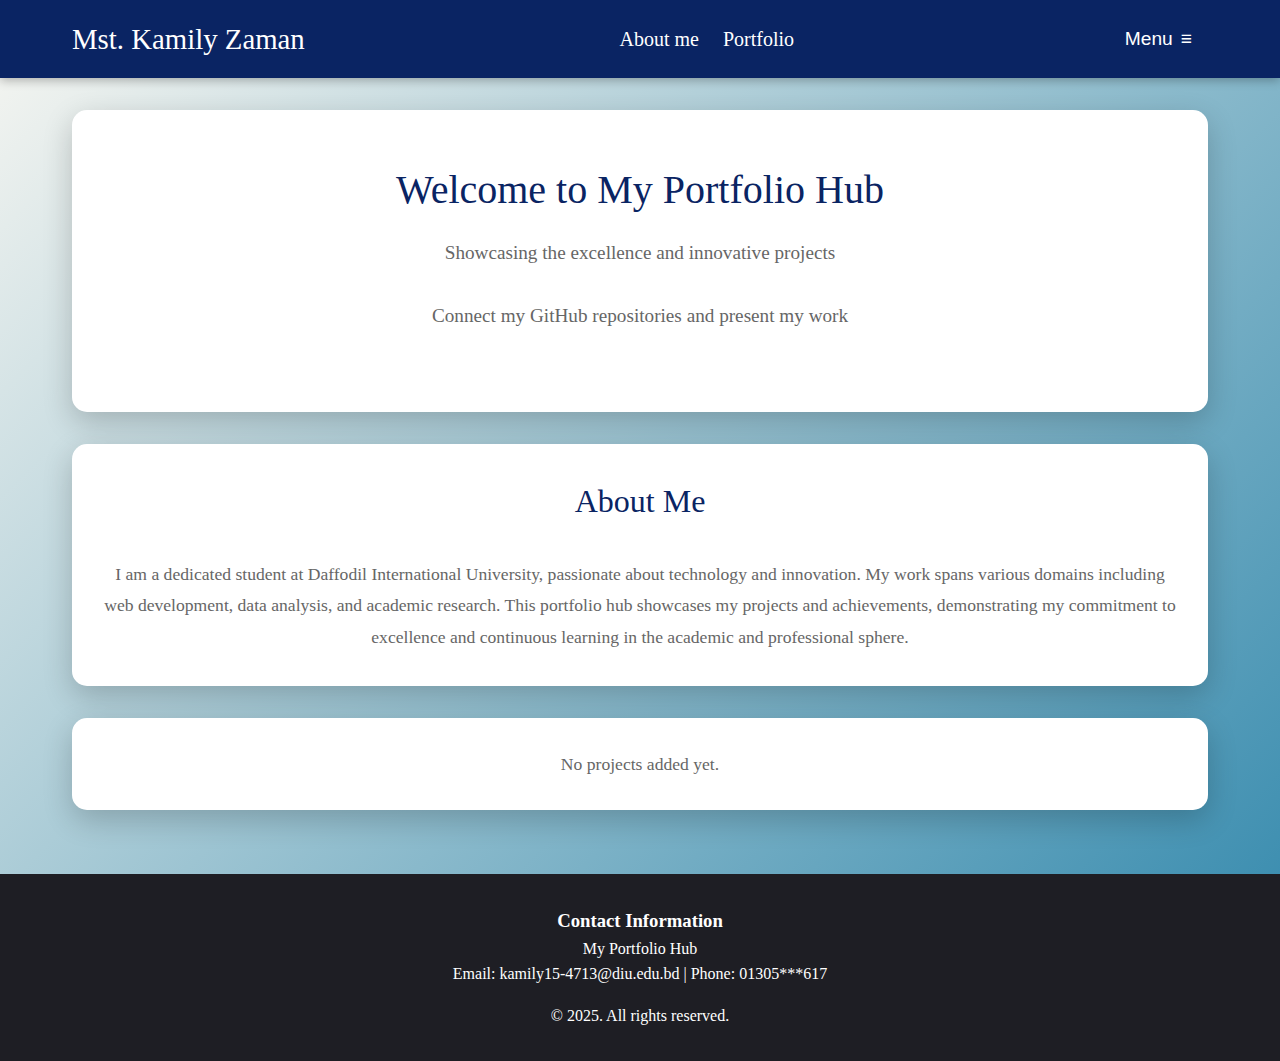
<file: index.html>
<!DOCTYPE html>
<html lang="en">
<head>
    <meta charset="UTF-8">
    <meta name="viewport" content="width=device-width, initial-scale=1.0">
    <title>My Portfolio Hub</title>
    <style>
        * {
            margin: 0;
            padding: 0;
            box-sizing: border-box;
        }

        html {
            scroll-behavior: smooth;
        }

        body {
            font-family: 'Georgia', serif;
            line-height: 1.6;
            background: linear-gradient(135deg, #F8F7F2, #2E86AB);
            color: #333;
            min-height: 100vh;
        }

        .header {
            background: #0A2463;
            color: white;
            padding: 1rem 0;
            box-shadow: 0 2px 10px rgba(0,0,0,0.3);
            position: relative;
        }

        .header-content {
            max-width: 1200px;
            margin: 0 auto;
            display: flex;
            justify-content: space-between;
            align-items: center;
            padding: 0 2rem;
        }

        .logo h1 {
            font-size: 1.8rem;
            font-weight: 300;
        }

        .menu-button {
            background: none;
            border: none;
            color: white;
            font-size: 1.2rem;
            cursor: pointer;
            padding: 0.5rem 1rem;
            border-radius: 5px;
            transition: background-color 0.3s ease;
            display: flex;
            align-items: center;
            gap: 0.5rem;
        }

        .menu-button:hover {
            background: rgba(255,255,255,0.1);
        }

        .menu-dropdown {
            position: absolute;
            top: 100%;
            right: 2rem;
            background: white;
            border-radius: 8px;
            box-shadow: 0 10px 30px rgba(0,0,0,0.2);
            min-width: 250px;
            z-index: 1000;
            opacity: 0;
            visibility: hidden;
            transform: translateY(-10px);
            transition: all 0.3s ease;
        }

        .menu-dropdown.active {
            opacity: 1;
            visibility: visible;
            transform: translateY(0);
        }

        .menu-item {
            display: block;
            padding: 1rem 1.5rem;
            color: #333;
            text-decoration: none;
            border-bottom: 1px solid #eee;
            transition: background-color 0.3s ease;
            cursor: pointer;
        }

        .menu-item:hover {
            background: #f8f9fa;
        }

        .menu-item:last-child {
            border-bottom: none;
        }

        .menu-item.add-project {
            color: #0A2463;
            font-weight: 600;
        }

        .menu-item.view-all {
            color: #2E86AB;
            font-weight: 600;
        }

        .menu-item.view-code {
            color: #3E92CC;
            font-weight: 600;
        }

        .main-container {
            max-width: 1200px;
            margin: 2rem auto;
            padding: 0 2rem;
        }

        .hero {
            background: white;
            border-radius: 15px;
            padding: 3rem;
            margin-bottom: 2rem;
            box-shadow: 0 10px 30px rgba(0,0,0,0.2);
            text-align: center;
        }

        .hero h2 {
            color: #0A2463;
            font-size: 2.5rem;
            margin-bottom: 1rem;
            font-weight: 300;
        }

        .hero p {
            font-size: 1.2rem;
            color: #666;
            margin-bottom: 2rem;
        }

        .about-section {
            background: white;
            border-radius: 15px;
            padding: 2rem;
            box-shadow: 0 10px 30px rgba(0,0,0,0.2);
            margin-bottom: 2rem;
        }

        .section-title {
            color: #0A2463;
            font-size: 2rem;
            margin-bottom: 2rem;
            text-align: center;
            font-weight: 300;
        }

        .project-content {
            background: white;
            border-radius: 15px;
            padding: 2rem;
            box-shadow: 0 10px 30px rgba(0,0,0,0.2);
            text-align: center;
            color: #666;
            font-size: 1.1rem;
        }

        .footer {
            background: #1E1E24;
            color: white;
            text-align: center;
            padding: 2rem 0;
            margin-top: 4rem;
        }

        /* Modal Styles */
        .modal {
            display: none;
            position: fixed;
            z-index: 2000;
            left: 0;
            top: 0;
            width: 100%;
            height: 100%;
            background-color: rgba(0,0,0,0.5);
        }

        .modal-content {
            background-color: white;
            margin: 5% auto;
            padding: 2rem;
            border-radius: 15px;
            width: 90%;
            max-width: 600px;
            box-shadow: 0 20px 40px rgba(0,0,0,0.3);
        }

        .modal-content-large {
            max-width: 90%;
            max-height: 80%;
            overflow-y: auto;
        }

        .close-modal {
            color: #aaa;
            float: right;
            font-size: 28px;
            font-weight: bold;
            cursor: pointer;
            line-height: 1;
        }

        .close-modal:hover {
            color: #0A2463;
        }

        .form-group {
            margin-bottom: 1rem;
        }

        .form-group label {
            display: block;
            margin-bottom: 0.5rem;
            font-weight: 600;
            color: #333;
        }

        .form-group input, .form-group textarea {
            width: 100%;
            padding: 0.8rem;
            border: 2px solid #ddd;
            border-radius: 5px;
            font-size: 1rem;
            transition: border-color 0.3s ease;
        }

        .form-group input:focus, .form-group textarea:focus {
            outline: none;
            border-color: #0A2463;
        }

        .btn {
            background: #0A2463;
            color: white;
            padding: 0.8rem 2rem;
            border: none;
            border-radius: 5px;
            cursor: pointer;
            font-size: 1rem;
            font-weight: 600;
            transition: all 0.3s ease;
        }

        .btn:hover {
            background: #3E92CC;
            transform: translateY(-2px);
            box-shadow: 0 5px 15px rgba(10,36,99,0.3);
        }

        .project-display {
            background: white;
            border-radius: 15px;
            padding: 2rem;
            box-shadow: 0 10px 30px rgba(0,0,0,0.2);
            margin-bottom: 2rem;
        }

        .project-header {
            display: flex;
            justify-content: space-between;
            align-items: center;
            margin-bottom: 1rem;
        }

        .project-title-display {
            color: #0A2463;
            font-size: 1.8rem;
            font-weight: 600;
        }

        .project-actions {
            display: flex;
            gap: 1rem;
        }

        .btn-secondary {
            background: #6c757d;
            color: white;
            padding: 0.5rem 1rem;
            border: none;
            border-radius: 5px;
            cursor: pointer;
            text-decoration: none;
            display: inline-block;
            font-size: 0.9rem;
            transition: all 0.3s ease;
        }

        .btn-secondary:hover {
            background: #545b62;
            transform: translateY(-1px);
        }

        .btn-primary-small {
            background: #0A2463;
            color: white;
            padding: 0.5rem 1rem;
            border: none;
            border-radius: 5px;
            cursor: pointer;
            text-decoration: none;
            display: inline-block;
            font-size: 0.9rem;
            transition: all 0.3s ease;
        }

        .btn-primary-small:hover {
            background: #3E92CC;
            transform: translateY(-1px);
        }

        .github-icon {
            width: 20px;
            height: 20px;
            fill: currentColor;
            margin-right: 0.5rem;
        }

        /* Projects Grid */
        .projects-grid {
            display: grid;
            grid-template-columns: repeat(auto-fit, minmax(300px, 1fr));
            gap: 2rem;
            margin-top: 2rem;
        }

        .project-card {
            background: white;
            border-radius: 15px;
            padding: 1.5rem;
            box-shadow: 0 10px 30px rgba(0,0,0,0.1);
            transition: transform 0.3s ease, box-shadow 0.3s ease;
        }

        .project-card:hover {
            transform: translateY(-5px);
            box-shadow: 0 15px 40px rgba(0,0,0,0.2);
        }

        .project-card h4 {
            color: #0A2463;
            font-size: 1.3rem;
            margin-bottom: 1rem;
            font-weight: 600;
        }

        .project-card p {
            color: #666;
            line-height: 1.6;
            margin-bottom: 1.5rem;
        }

        .project-card-actions {
            display: flex;
            gap: 0.5rem;
            flex-wrap: wrap;
        }

        /* Code Display */
        .code-container {
            background: #f8f9fa;
            border: 1px solid #e9ecef;
            border-radius: 8px;
            margin-bottom: 2rem;
        }

        .code-header {
            background: #0A2463;
            color: white;
            padding: 1rem;
            border-radius: 8px 8px 0 0;
            font-weight: 600;
        }

        .code-content {
            padding: 1rem;
            font-family: 'Courier New', monospace;
            font-size: 0.9rem;
            line-height: 1.4;
            white-space: pre-wrap;
            word-wrap: break-word;
            background: #ffffff;
            border-radius: 0 0 8px 8px;
        }

        .github-link {
            color: #3E92CC;
            text-decoration: none;
            font-size: 0.9rem;
        }

        .github-link:hover {
            text-decoration: underline;
        }

        /* Fade in animation for project display */
        .fade-in {
            animation: fadeIn 0.5s ease-in;
        }

        .navItem {
            list-style: none;              /* Removes bullet points */
            display: flex;                 /* Makes list items horizontal */
            gap: 1.5rem;                   /* Adds space between links */
            align-items: center;
            margin: 0;
            padding: 0;
        }

        .navItem li a {
            text-decoration: none;        /* Removes underline */
            color: white;                 /* Ensures visible on dark background */
            font-weight: 500;
            font-size: 20px;
            transition: color 0.3s ease;
        }

        .navItem li a:hover {
            color: #3E92CC;
        }

        @keyframes fadeIn {
            from {
                opacity: 0;
                transform: translateY(20px);
            }
            to {
                opacity: 1;
                transform: translateY(0);
            }
        }

        @media (max-width: 768px) {
            .header-content {
                padding: 0 1rem;
            }

            .menu-dropdown {
                right: 1rem;
            }

            .hero h2 {
                font-size: 2rem;
            }

            .project-header {
                flex-direction: column;
                gap: 1rem;
                align-items: flex-start;
            }

            .project-actions {
                flex-direction: column;
            }

            .projects-grid {
                grid-template-columns: 1fr;
            }

            .project-card-actions {
                flex-direction: column;
            }
        }
    </style>
</head>
<body>
    <!-- Rest of your HTML content remains exactly the same -->
    <header class="header">
        <div class="header-content">
            <div class="logo">
                <h1>Mst. Kamily Zaman</h1>
            </div>
            <div>
                <ul class="navItem">
                    <li>
                        <a href="/project.html">About me</a>
                    </li>
                    <li>
                        <a href="/project.html">Portfolio</a>
                    </li>
                </ul>
            </div>
            <button class="menu-button" id="menuButton">
                Menu
                <span>≡</span>
            </button>
            <div class="menu-dropdown" id="menuDropdown">
                <div class="menu-item add-project" onclick="openAddProjectModal()">Add Project</div>
                <div class="menu-item view-all" onclick="showAllProjects()" id="viewAllOption" style="display: none;">View All Projects</div>
                <div class="menu-item view-code" onclick="showAllCode()" id="viewCodeOption" style="display: none;">View All Code</div>
            </div>
        </div>
    </header>

    <main class="main-container">
        <section class="hero">
            <h2>Welcome to My Portfolio Hub</h2>
            <p>Showcasing the excellence and innovative projects</p>
            <p>Connect my GitHub repositories and present my work</p>
        </section>

        <section class="about-section">
            <h3 class="section-title">About Me</h3>
            <p style="text-align: center; font-size: 1.1rem; color: #666; line-height: 1.8;">
                I am a dedicated student at Daffodil International University, passionate about technology and innovation. 
                My work spans various domains including web development, data analysis, and academic research. 
                This portfolio hub showcases my projects and achievements, demonstrating my commitment to excellence 
                and continuous learning in the academic and professional sphere.
            </p>
        </section>

        <div id="projectDisplay">
            <div class="project-content">
                <p>No projects added yet.</p>
            </div>
        </div>
    </main>

    <footer class="footer">
        <div style="max-width: 1200px; margin: 0 auto; padding: 0 2rem;">
            <h3>Contact Information</h3>
            <p>My Portfolio Hub</p>
            <p>Email: kamily15-4713@diu.edu.bd | Phone: 01305***617</p>
            <p style="margin-top: 1rem;">&copy; 2025. All rights reserved.</p>
        </div>
    </footer>

    <!-- Add Project Modal -->
    <div id="addProjectModal" class="modal">
        <div class="modal-content">
            <span class="close-modal" onclick="closeAddProjectModal()">&times;</span>
            <h3 style="color: #0A2463; margin-bottom: 1rem;">Add New Project</h3>
            <form id="projectForm">
                <div class="form-group">
                    <label for="projectName">Project Name:</label>
                    <input type="text" id="projectName" name="projectName" required>
                </div>
                <div class="form-group">
                    <label for="projectDescription">Project Description:</label>
                    <textarea id="projectDescription" name="projectDescription" rows="3" required></textarea>
                </div>
                <div class="form-group">
                    <label for="githubLink">GitHub Repository Link:</label>
                    <input type="url" id="githubLink" name="githubLink" placeholder="https://github.com/username/repository" required>
                </div>
                <div class="form-group">
                    <label for="reportLink">Report/Live Demo Link (Optional):</label>
                    <input type="url" id="reportLink" name="reportLink" placeholder="https://username.report.io/repository">
                </div>
                <button type="submit" class="btn">Add Project</button>
            </form>
        </div>
    </div>

    <!-- View All Code Modal -->
    <div id="viewCodeModal" class="modal">
        <div class="modal-content modal-content-large">
            <span class="close-modal" onclick="closeViewCodeModal()">&times;</span>
            <h3 style="color: #0A2463; margin-bottom: 1rem;">All Project Code Links</h3>
            <div id="codeDisplay"></div>
        </div>
    </div>

    <script>
        // All your JavaScript remains exactly the same
        let projects = [];
        let currentProject = null;
        let viewMode = 'single'; // 'single', 'all', 'code'

        // Menu functionality
        const menuButton = document.getElementById('menuButton');
        const menuDropdown = document.getElementById('menuDropdown');

        menuButton.addEventListener('click', function(e) {
            e.stopPropagation();
            menuDropdown.classList.toggle('active');
        });

        // Close menu when clicking outside
        document.addEventListener('click', function() {
            menuDropdown.classList.remove('active');
        });

        menuDropdown.addEventListener('click', function(e) {
            e.stopPropagation();
        });

        // Modal functionality
        function openAddProjectModal() {
            document.getElementById('addProjectModal').style.display = 'block';
            menuDropdown.classList.remove('active');
        }

        function closeAddProjectModal() {
            document.getElementById('addProjectModal').style.display = 'none';
            document.getElementById('projectForm').reset();
        }

        function closeViewCodeModal() {
            document.getElementById('viewCodeModal').style.display = 'none';
        }

        // Close modal when clicking outside
        window.addEventListener('click', function(event) {
            const addModal = document.getElementById('addProjectModal');
            const codeModal = document.getElementById('viewCodeModal');
            if (event.target === addModal) {
                closeAddProjectModal();
            }
            if (event.target === codeModal) {
                closeViewCodeModal();
            }
        });

        // Project management
        function addProject(name, description, githubLink, reportLink) {
            const project = {
                id: Date.now(),
                name,
                description,
                githubLink,
                reportLink: reportLink || null
            };
            projects.push(project);
            updateMenu();
            showProject(project);
        }

        function updateMenu() {
            const menuDropdown = document.getElementById('menuDropdown');
            const viewAllOption = document.getElementById('viewAllOption');
            const viewCodeOption = document.getElementById('viewCodeOption');
            
            let menuHTML = '<div class="menu-item add-project" onclick="openAddProjectModal()">Add Project</div>';
            
            if (projects.length > 0) {
                menuHTML += '<div class="menu-item view-all" onclick="showAllProjects()">View All Projects</div>';
                menuHTML += '<div class="menu-item view-code" onclick="showAllCode()">View All Code</div>';
                menuHTML += '<div style="border-top: 1px solid #eee; margin: 0.5rem 0;"></div>';
            }
            
            projects.forEach(project => {
                menuHTML += `<div class="menu-item" onclick="showProject(${JSON.stringify(project).replace(/"/g, '&quot;')})">${project.name}</div>`;
            });
            
            menuDropdown.innerHTML = menuHTML;
        }

        function showProject(project) {
            currentProject = project;
            viewMode = 'single';
            const projectDisplay = document.getElementById('projectDisplay');
            
            const projectHTML = `
                <div class="project-display fade-in">
                    <div class="project-header">
                        <h3 class="project-title-display">${project.name}</h3>
                        <div class="project-actions">
                            <a href="${project.githubLink}" target="_blank" class="btn-secondary">
                                <svg class="github-icon" viewBox="0 0 24 24">
                                    <path d="M12 0c-6.626 0-12 5.373-12 12 0 5.302 3.438 9.8 8.207 11.387.599.111.793-.261.793-.577v-2.234c-3.338.726-4.033-1.416-4.033-1.416-.546-1.387-1.333-1.756-1.333-1.756-1.089-.745.083-.729.083-.729 1.205.084 1.839 1.237 1.839 1.237 1.07 1.834 2.807 1.304 3.492.997.107-.775.418-1.305.762-1.604-2.665-.305-5.467-1.334-5.467-5.931 0-1.311.469-2.381 1.236-3.221-.124-.303-.535-1.524.117-3.176 0 0 1.008-.322 3.301 1.23.957-.266 1.983-.399 3.003-.404 1.02.005 2.047.138 3.006.404 2.291-1.552 3.297-1.23 3.297-1.23.653 1.653.242 2.874.118 3.176.77.84 1.235 1.911 1.235 3.221 0 4.609-2.807 5.624-5.479 5.921.43.372.823 1.102.823 2.222v3.293c0 .319.192.694.801.576 4.765-1.589 8.199-6.086 8.199-11.386 0-6.627-5.373-12-12-12z"/>
                                </svg>
                                View Code
                            </a>
                            ${project.reportLink ? 
                                `<a href="${project.reportLink}" target="_blank" class="btn-primary-small">View Report</a>` : 
                                '<span class="btn-primary-small" style="opacity: 0.5; cursor: not-allowed;">No Report</span>'
                            }
                            <button onclick="removeProject(${project.id})" class="btn-secondary" style="background: #dc3545;">Remove</button>
                        </div>
                    </div>
                    <p style="color: #666; line-height: 1.6; font-size: 1.1rem;">${project.description}</p>
                </div>
            `;
            
            projectDisplay.innerHTML = projectHTML;
            
            // Scroll to project display with smooth animation
            projectDisplay.scrollIntoView({ 
                behavior: 'smooth', 
                block: 'start' 
            });
            
            menuDropdown.classList.remove('active');
        }

        function showAllProjects() {
            viewMode = 'all';
            const projectDisplay = document.getElementById('projectDisplay');
            
            if (projects.length === 0) {
                projectDisplay.innerHTML = `
                    <div class="project-content fade-in">
                        <p>No projects added yet. Use the menu to add your first project!</p>
                    </div>
                `;
                return;
            }

            let projectsHTML = `
                <div class="project-display fade-in">
                    <h3 class="section-title">All Projects (${projects.length})</h3>
                    <div class="projects-grid">
            `;

            projects.forEach(project => {
                projectsHTML += `
                    <div class="project-card">
                        <h4>${project.name}</h4>
                        <p>${project.description}</p>
                        <div class="project-card-actions">
                            <a href="${project.githubLink}" target="_blank" class="btn-secondary">
                                <svg class="github-icon" viewBox="0 0 24 24">
                                    <path d="M12 0c-6.626 0-12 5.373-12 12 0 5.302 3.438 9.8 8.207 11.387.599.111.793-.261.793-.577v-2.234c-3.338.726-4.033-1.416-4.033-1.416-.546-1.387-1.333-1.756-1.333-1.756-1.089-.745.083-.729.083-.729 1.205.084 1.839 1.237 1.839 1.237 1.07 1.834 2.807 1.304 3.492.997.107-.775.418-1.305.762-1.604-2.665-.305-5.467-1.334-5.467-5.931 0-1.311.469-2.381 1.236-3.221-.124-.303-.535-1.524.117-3.176 0 0 1.008-.322 3.301 1.23.957-.266 1.983-.399 3.003-.404 1.02.005 2.047.138 3.006.404 2.291-1.552 3.297-1.23 3.297-1.23.653 1.653.242 2.874.118 3.176.77.84 1.235 1.911 1.235 3.221 0 4.609-2.807 5.624-5.479 5.921.43.372.823 1.102.823 2.222v3.293c0 .319.192.694.801.576 4.765-1.589 8.199-6.086 8.199-11.386 0-6.627-5.373-12-12-12z"/>
                                </svg>
                                View Code
                            </a>
                            ${project.reportLink ? 
                                `<a href="${project.reportLink}" target="_blank" class="btn-primary-small">View Report</a>` : 
                                '<span class="btn-primary-small" style="opacity: 0.5; cursor: not-allowed;">No Report</span>'
                            }
                            <button onclick="showProject(${JSON.stringify(project).replace(/"/g, '&quot;')})" class="btn-secondary">View Details</button>
                            <button onclick="removeProject(${project.id})" class="btn-secondary" style="background: #dc3545;">Remove</button>
                        </div>
                    </div>
                `;
            });

            projectsHTML += `
                    </div>
                </div>
            `;

            projectDisplay.innerHTML = projectsHTML;
            
            // Scroll to project display with smooth animation
            projectDisplay.scrollIntoView({ 
                behavior: 'smooth', 
                block: 'start' 
            });
            
            menuDropdown.classList.remove('active');
        }

        function showAllCode() {
            viewMode = 'code';
            
            if (projects.length === 0) {
                const projectDisplay = document.getElementById('projectDisplay');
                projectDisplay.innerHTML = `
                    <div class="project-content fade-in">
                        <p>No projects added yet. Use the menu to add your first project!</p>
                    </div>
                `;
                return;
            }

            const codeDisplay = document.getElementById('codeDisplay');
            let codeHTML = '';

            projects.forEach(project => {
                codeHTML += `
                    <div class="code-container">
                        <div class="code-header">
                            ${project.name}
                        </div>
                        <div class="code-content">
                            <strong>Description:</strong> ${project.description}
                            
                            <strong>GitHub Repository:</strong>
                            <a href="${project.githubLink}" target="_blank" class="github-link">${project.githubLink}</a>
                            
                            ${project.reportLink ? `<strong>Live Demo/Report:</strong>
                            <a href="${project.reportLink}" target="_blank" class="github-link">${project.reportLink}</a>` : ''}
                            
                            <em>Click the GitHub link above to view the complete source code for this project.</em>
                        </div>
                    </div>
                `;
            });

            codeDisplay.innerHTML = codeHTML;
            document.getElementById('viewCodeModal').style.display = 'block';
            menuDropdown.classList.remove('active');
        }

        function removeProject(id) {
            projects = projects.filter(project => project.id !== id);
            updateMenu();
            
            // Handle different view modes after deletion
            if (projects.length === 0) {
                document.getElementById('projectDisplay').innerHTML = `
                    <div class="project-content fade-in">
                        <p>No projects added yet. Use the menu to add your first project!</p>
                    </div>
                `;
            } else {
                if (viewMode === 'all') {
                    showAllProjects();
                } else if (currentProject && currentProject.id === id) {
                    // Show the first project if current project was deleted
                    showProject(projects[0]);
                }
            }
        }

        // Form submission
        document.getElementById('projectForm').addEventListener('submit', function(e) {
            e.preventDefault();
            
            const name = document.getElementById('projectName').value;
            const description = document.getElementById('projectDescription').value;
            const githubLink = document.getElementById('githubLink').value;
            const reportLink = document.getElementById('reportLink').value;

            addProject(name, description, githubLink, reportLink);
            closeAddProjectModal();
            
            // Show success message
            const notification = document.createElement('div');
            notification.style.cssText = `
                position: fixed;
                top: 20px;
                right: 20px;
                background: #28a745;
                color: white;
                padding: 1rem 2rem;
                border-radius: 5px;
                z-index: 3000;
                box-shadow: 0 5px 15px rgba(0,0,0,0.2);
            `;
            notification.textContent = 'Project added successfully!';
            document.body.appendChild(notification);
            
            setTimeout(() => {
                document.body.removeChild(notification);
            }, 3000);
        });
    </script>
</body>
</html>
</file>
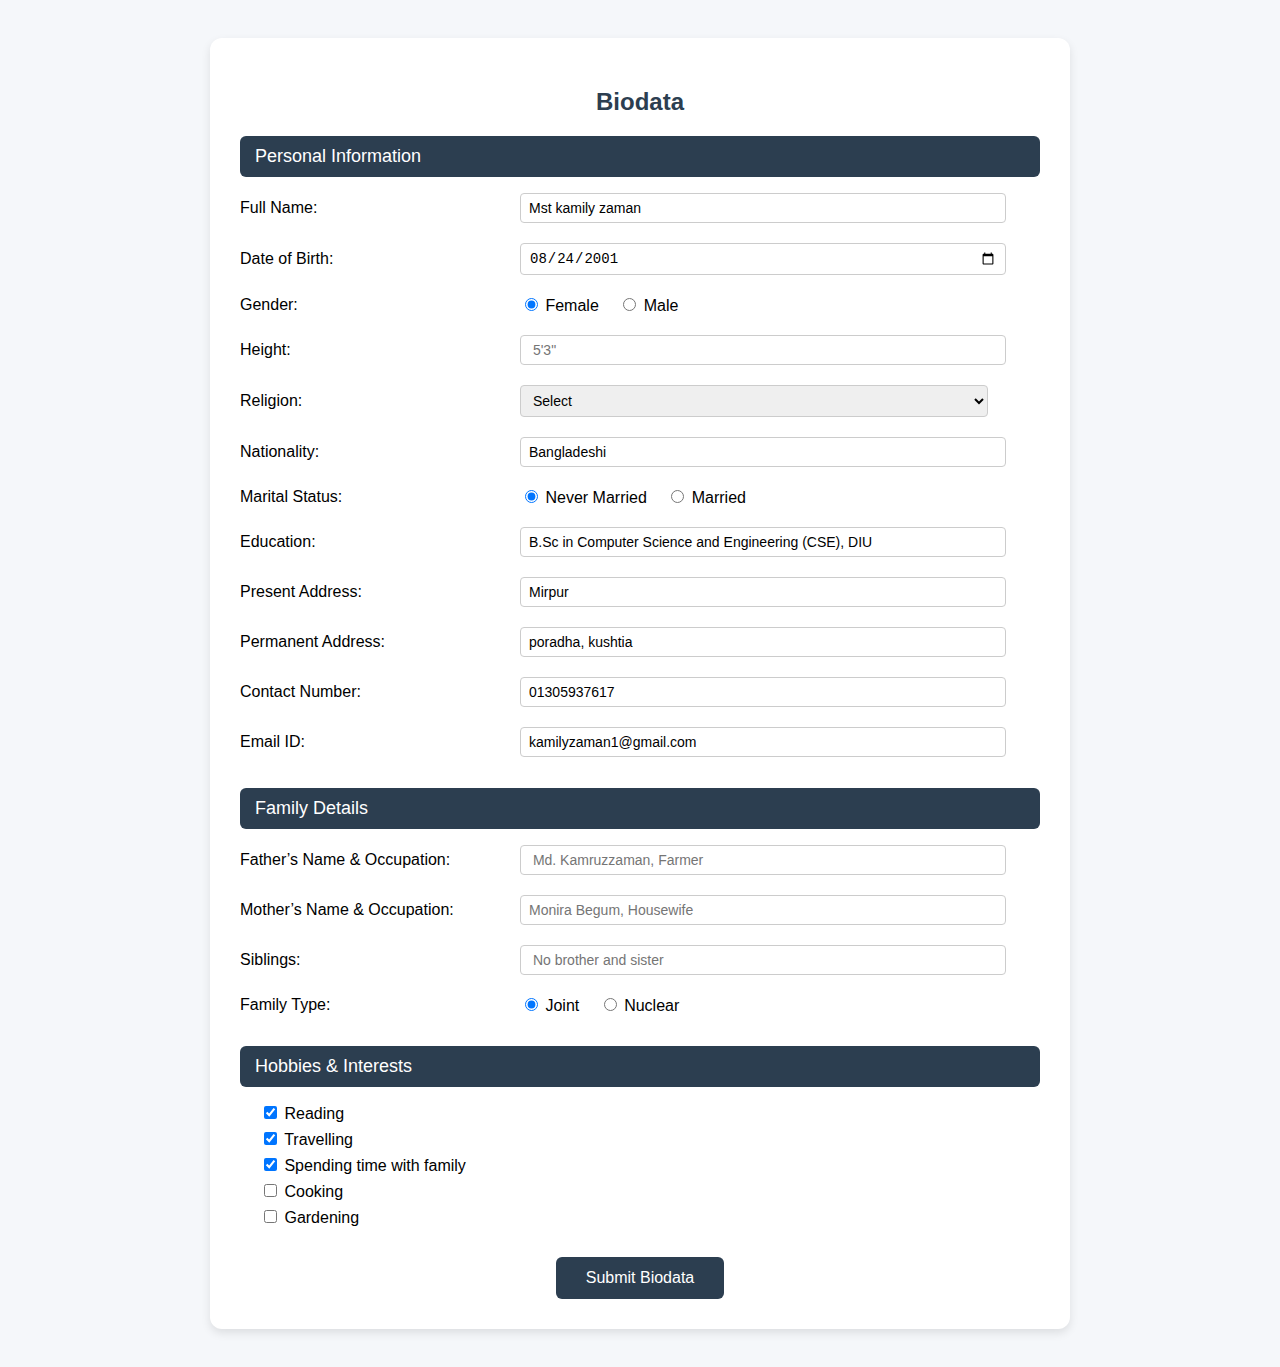
<file: biodata.html>
<!DOCTYPE html>
<html lang="en">
<head>
  <meta charset="UTF-8" />
  <meta name="viewport" content="width=device-width, initial-scale=1" />
  <title>Marriage Biodata</title>
  <link rel="stylesheet" href="biodata.css" />
</head>
<body>
  <div class="biodata-container">
    <h2>Biodata</h2>
    <form action="#" method="POST">
      <div class="section">
        <div class="section-title">Personal Information</div>
        <div class="info-grid">
          <div><label for="fullname">Full Name:</label></div>
          <div><input type="text" id="fullname" name="fullname" value="Mst kamily zaman" required /></div>

          <div><label for="dob">Date of Birth:</label></div>
          <div><input type="date" id="dob" name="dob" value="2001-08-24" required /></div>

          <div>Gender:</div>
          <div>
            <label><input type="radio" name="gender" value="Female" checked /> Female</label>
            <label><input type="radio" name="gender" value="Male" /> Male</label>
          </div>

          <div><label for="height">Height:</label></div>
          <div><input type="text" id="height" name="height" placeholder=" 5'3&quot;" /></div>

          <div><label for="religion">Religion:</label></div>
          <div>
            <select id="religion" name="religion" required>
              <option value="">Select</option>
              <option value="Islam">Islam</option>
              <option value="Hinduism">Hinduism</option>
              <option value="Christianity">Christianity</option>
              <option value="Other">Other</option>
            </select>
          </div>

          <div><label for="nationality">Nationality:</label></div>
          <div><input type="text" id="nationality" name="nationality" value="Bangladeshi" readonly /></div>

          <div>Marital Status:</div>
          <div>
            <label><input type="radio" name="marital" value="Never Married" checked /> Never Married</label>
            <label><input type="radio" name="marital" value="Married" /> Married</label>
          </div>

          <div><label for="education">Education:</label></div>
          <div><input type="text" id="education" name="education" value="B.Sc in Computer Science and Engineering (CSE), DIU" /></div>

          <div><label for="presentAddress">Present Address:</label></div>
          <div><input type="text" id="presentAddress" name="presentAddress" value="Mirpur" /></div>

          <div><label for="permanentAddress">Permanent Address:</label></div>
          <div><input type="text" id="permanentAddress" name="permanentAddress" value="poradha, kushtia" /></div>

          <div><label for="contactNumber">Contact Number:</label></div>
          <div><input type="tel" id="contactNumber" name="contactNumber" value="01305937617" /></div>

          <div><label for="email">Email ID:</label></div>
          <div><input type="email" id="email" name="email" value="kamilyzaman1@gmail.com" /></div>
        </div>
      </div>

      <div class="section">
        <div class="section-title">Family Details</div>
        <div class="info-grid">
          <div><label for="fatherName">Father’s Name & Occupation:</label></div>
          <div><input type="text" id="fatherName" name="fatherName" placeholder=" Md. Kamruzzaman, Farmer" /></div>

          <div><label for="motherName">Mother’s Name & Occupation:</label></div>
          <div><input type="text" id="motherName" name="motherName" placeholder="Monira Begum, Housewife" /></div>

          <div><label for="siblings">Siblings:</label></div>
          <div><input type="text" id="siblings" name="siblings" placeholder=" No brother and sister" /></div>

          <div>Family Type:</div>
          <div>
            <label><input type="radio" name="familyType" value="Joint" checked /> Joint</label>
            <label><input type="radio" name="familyType" value="Nuclear" /> Nuclear</label>
          </div>
        </div>
      </div>

      <div class="section">
        <div class="section-title">Hobbies & Interests</div>
        <ul class="hobbies">
          <li><label><input type="checkbox" name="hobbies" value="Reading" checked /> Reading</label></li>
          <li><label><input type="checkbox" name="hobbies" value="Travelling" checked /> Travelling</label></li>
          <li><label><input type="checkbox" name="hobbies" value="Spending time with family" checked /> Spending time with family</label></li>
          <li><label><input type="checkbox" name="hobbies" value="Cooking" /> Cooking</label></li>
          <li><label><input type="checkbox" name="hobbies" value="Gardening" /> Gardening</label></li>
        </ul>
      </div>

      <div class="submit-btn">
        <button type="submit">Submit Biodata</button>
      </div>
    </form>
  </div>
</body>
</html>
</file>
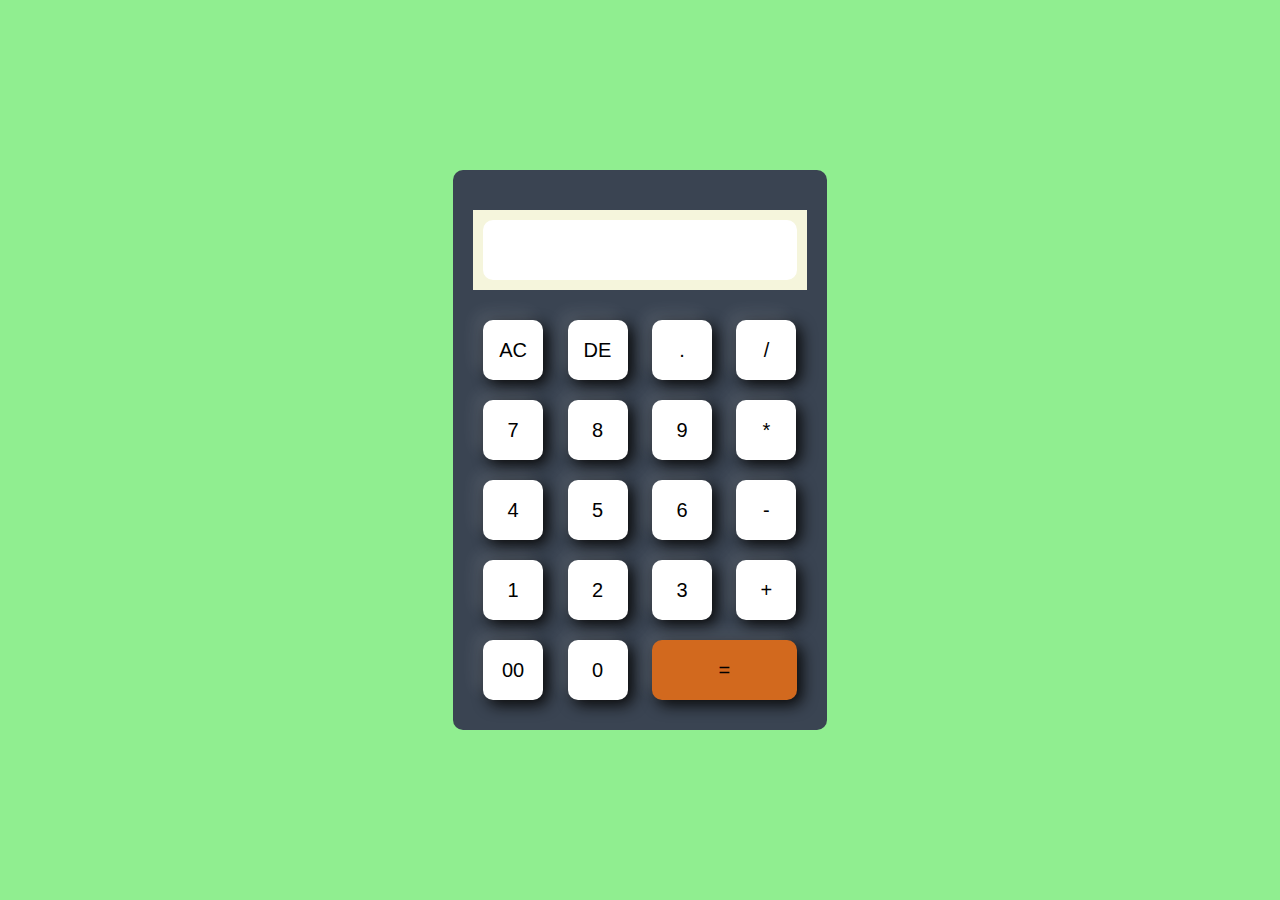
<file: calculator.html>
<!DOCTYPE html>
<html lang="en">
<head>
    <meta charset="UTF-8">
    <meta http-equiv="X-UA-Compatible" content="IE=edge">
    <meta name="viewport" content="width=device-width, initial-scale=1.0">
    <title>Document</title>
    <link rel="stylesheet" href="calculator.css">
</head>
<body>
    <div class="container">
        <div class="calculator">
            <form>
                <div class="display" >
                    <input type="text" name="display">
                </div>
                <div>
                    <input type="button" value="AC" onclick="display.value = '' ">
                    <input type="button" value="DE" onclick="display.value = display.value.toString().slice (0,-1)"> 
                    <input type="button" value="." onclick="display.value += '*' ">
                    <input type="button" value="/" onclick="display.value += '/' ">
                </div>
                <div>
                    <input type="button" value="7" onclick="display.value += '7' ">
                    <input type="button" value="8" onclick="display.value += '8' "> 
                    <input type="button" value="9" onclick="display.value += '9' ">
                    <input type="button" value="*" onclick="display.value += '*' ">
                </div>
                <div>
                    <input type="button" value="4" onclick="display.value += '4' ">
                    <input type="button" value="5" onclick="display.value += '5' "> 
                    <input type="button" value="6" onclick="display.value += '6' ">
                    <input type="button" value="-" onclick="display.value += '-' ">
                </div>
                <div>
                    <input type="button" value="1" onclick="display.value += '1' ">
                    <input type="button" value="2" onclick="display.value += '2' "> 
                    <input type="button" value="3" onclick="display.value += '3' ">
                    <input type="button" value="+" onclick="display.value += '+' ">
                </div>
                <div>
                    <input type="button" value="00" onclick="display.value += '00' ">
                    <input type="button" value="0" onclick="display.value += '0' "> 
                    <input type="button" value="=" onclick="display.value = eval(display.value)" class="equal">
                </div>

            </form>

        </div>

    </div>
</body>
</html>
</file>
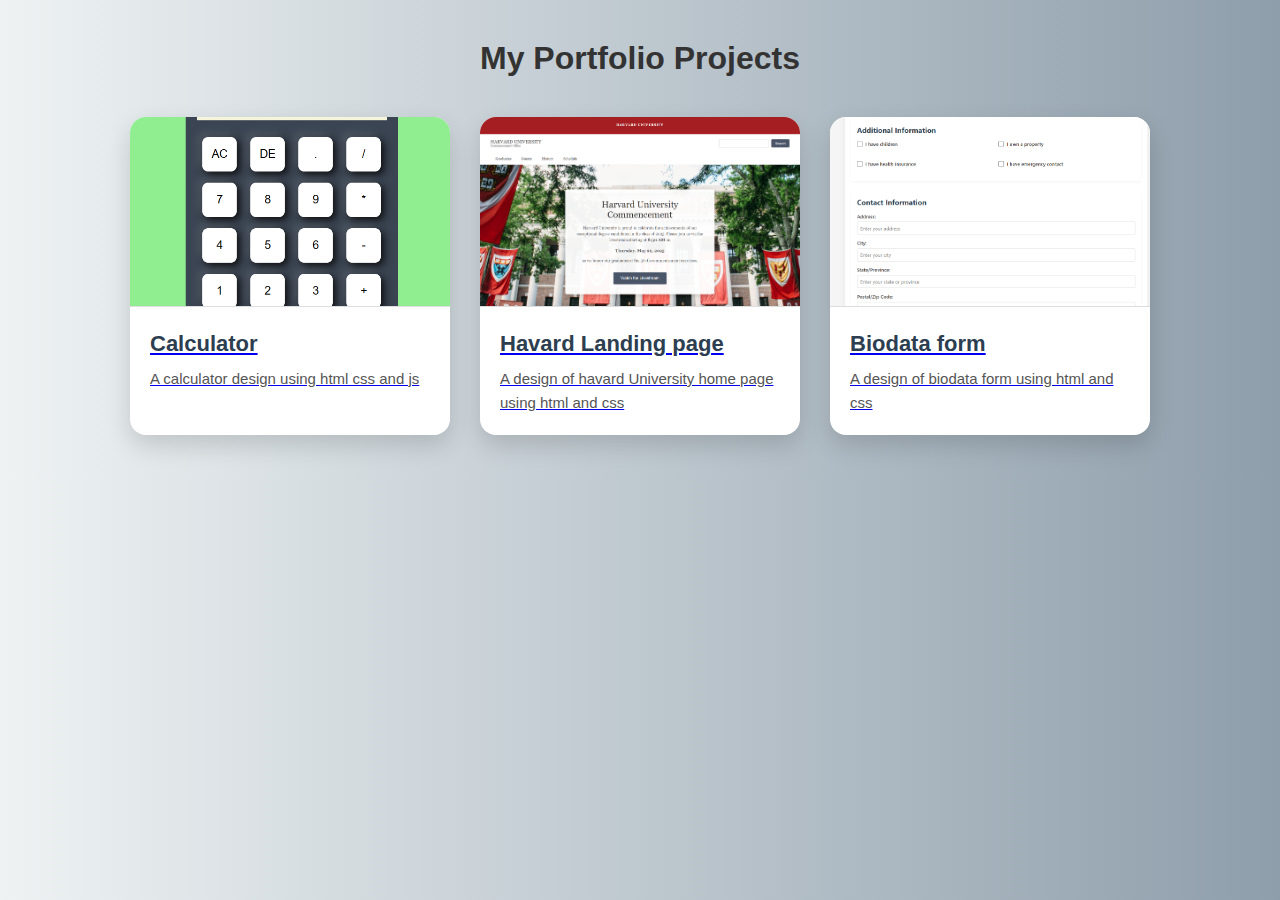
<file: project.html>
<!DOCTYPE html>
<html lang="en">
<head>
  <meta charset="UTF-8">
  <title>My Projects</title>
  <link rel="stylesheet" href="project.css">
</head>
<body>

  <h1 class="title">My Portfolio Projects</h1>

  <div class="card-container">

    <div class="card">
        <a href="calculator.html">
      <img src="/image/calculatorss.png" alt="Project 1 Image">
      <div class="card-content">
        <h2 class="project-name">Calculator</h2>
        <p class="project-detail">A calculator design using html css and js</p>
      </div>
      </a>
    </div>

    <div class="card">
        <a href="havard.html">
      <img src="/image/havardss.png" alt="Project 2 Image">
      <div class="card-content">
        <h2 class="project-name">Havard Landing page</h2>
        <p class="project-detail">A design of havard University home page using html and css</p>
      </div>
      </a>
    </div>

    <div class="card">
        <a href="biodata.html">
      <img src="/image/biodatass.png" alt="Project 2 Image">
      <div class="card-content">
        <h2 class="project-name">Biodata form</h2>
        <p class="project-detail">A design of biodata form using html and css</p>
      </div>
      </a>
    </div>

  </div>

</body>
</html>
</file>
<file: biodata.css>
body {
  font-family: 'Segoe UI', Tahoma, Geneva, Verdana, sans-serif;
  background: #f5f7fa;
  padding: 30px;
}

.biodata-container {
  max-width: 800px;
  margin: auto;
  background: #fff;
  border-radius: 12px;
  box-shadow: 0 4px 10px rgba(0, 0, 0, 0.1);
  padding: 30px;
}

h2 {
  text-align: center;
  color: #2c3e50;
  margin-bottom: 20px;
}

.section {
  margin-bottom: 25px;
}

.section-title {
  background: #2c3e50;
  color: #fff;
  padding: 10px 15px;
  border-radius: 6px;
  font-size: 18px;
  margin-bottom: 10px;
}

.info-grid {
  display: grid;
  grid-template-columns: 1fr 2fr;
  gap: 8px 20px;
  align-items: center;
}

.info-grid div {
  padding: 6px 0;
}

input[type="text"],
input[type="email"],
input[type="tel"],
input[type="date"],
select {
  width: 90%;
  padding: 6px 8px;
  border: 1px solid #ccc;
  border-radius: 4px;
  font-size: 14px;
}

label {
  margin-right: 15px;
  cursor: pointer;
}

.hobbies {
  padding-left: 20px;
  list-style: none;
}

.hobbies li {
  margin-bottom: 6px;
}

.submit-btn {
  text-align: center;
  margin-top: 30px;
}

button {
  background-color: #2c3e50;
  color: white;
  border: none;
  padding: 12px 30px;
  border-radius: 6px;
  font-size: 16px;
  cursor: pointer;
}

button:hover {
  background-color: #405a75;
}
</file>
<file: calculator.css>
*{
    margin: 0px;
    padding: 0;
    font-family:'poppins',sans-serif;
    box-sizing: border-box;
}

.container{
    width: 100%;
    height: 100vh;
    background: #90ee90 ;
    display: flex;
    align-items: center;
    justify-content: center;
}
.calculator{
    background: #3a4452;
    padding: 20px;
    border-radius: 10px;
}
.calculator form input{
    border: 0;
    outline: 0;
    width: 60px;
    height: 60px;
    border-radius: 10px;
    box-shadow: -8px -8px 15px rgba(255,255,255,0.1),5px 5px 15px rgba(8, 8, 8,8.2);
    background: white;
    font-size: 20px;
    color:black;
    cursor: pointer;
    margin: 10px;
}
form .display{
    display: flex;
    justify-content: flex-end;
    margin: 20px 0;
    background-color: beige;
}
form .display input{
    text-align: right;
    flex:1;
    font-size: 45px;
    box-shadow: none;
}
form input.equal{
    width: 145px;
    background-color:#D2691E;
}
</file>
<file: project.css>
/* Reset + base styles */
* {
  margin: 0;
  padding: 0;
  box-sizing: border-box;
}

body {
  font-family: 'Segoe UI', Tahoma, Geneva, Verdana, sans-serif;
  background: linear-gradient(to right, #eef2f3, #8e9eab);
  padding: 40px 20px;
}

.title {
  text-align: center;
  color: #333;
  margin-bottom: 40px;
  font-size: 32px;
  font-weight: bold;
}

/* Card Layout */
.card-container {
  display: flex;
  justify-content: center;
  flex-wrap: wrap;
  gap: 30px;
}

.card {
  background-color: #ffffff;
  border-radius: 16px;
  width: 320px;
  overflow: hidden;
  box-shadow: 0 10px 25px rgba(0, 0, 0, 0.15);
  transition: transform 0.3s ease, box-shadow 0.3s ease;
  cursor: pointer;
}

.card:hover {
  transform: translateY(-8px);
  box-shadow: 0 15px 35px rgba(0, 0, 0, 0.2);
}

.card img {
  width: 100%;
  height: 190px;
  object-fit: cover;
  border-bottom: 1px solid #ddd;
}

.card-content {
  padding: 20px;
}

.project-name {
  font-size: 22px;
  color: #2c3e50;
  margin-bottom: 10px;
}

.project-detail {
  font-size: 15px;
  color: #555;
  line-height: 1.6;
}
</file>
